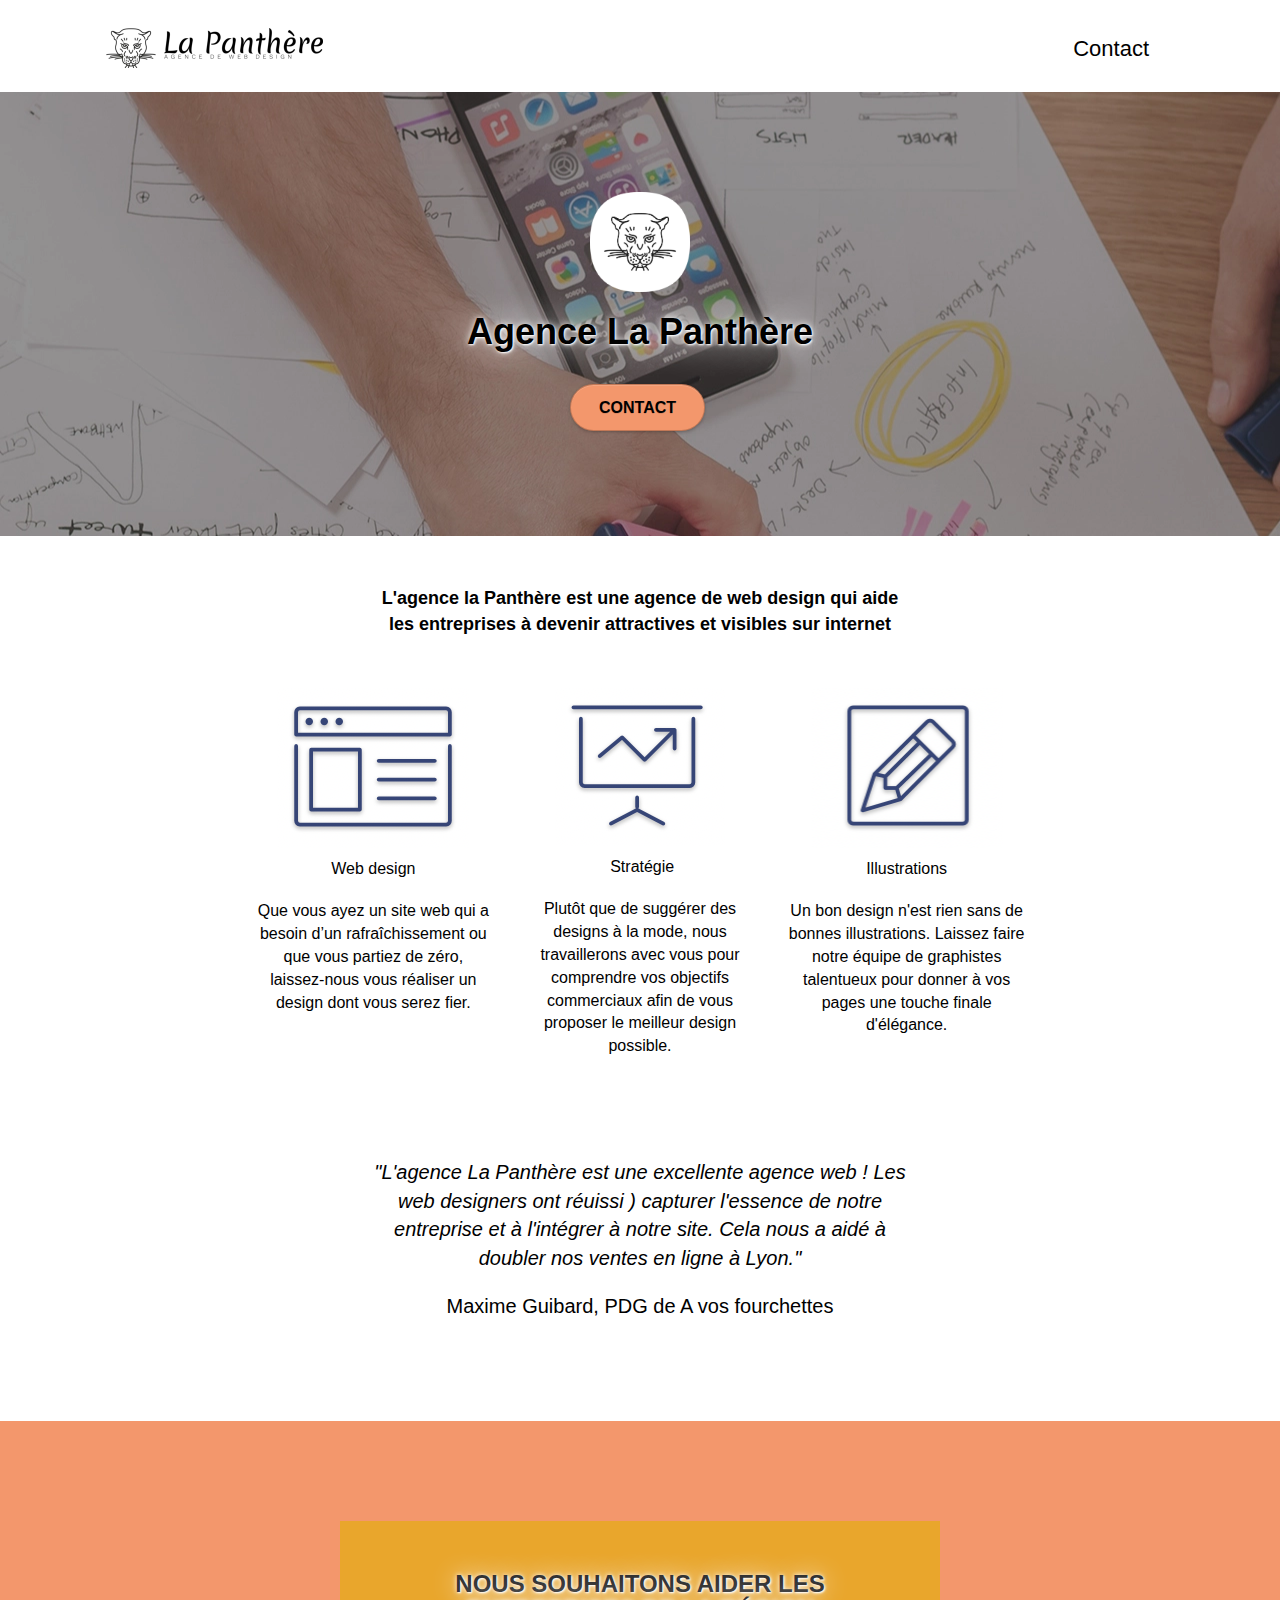
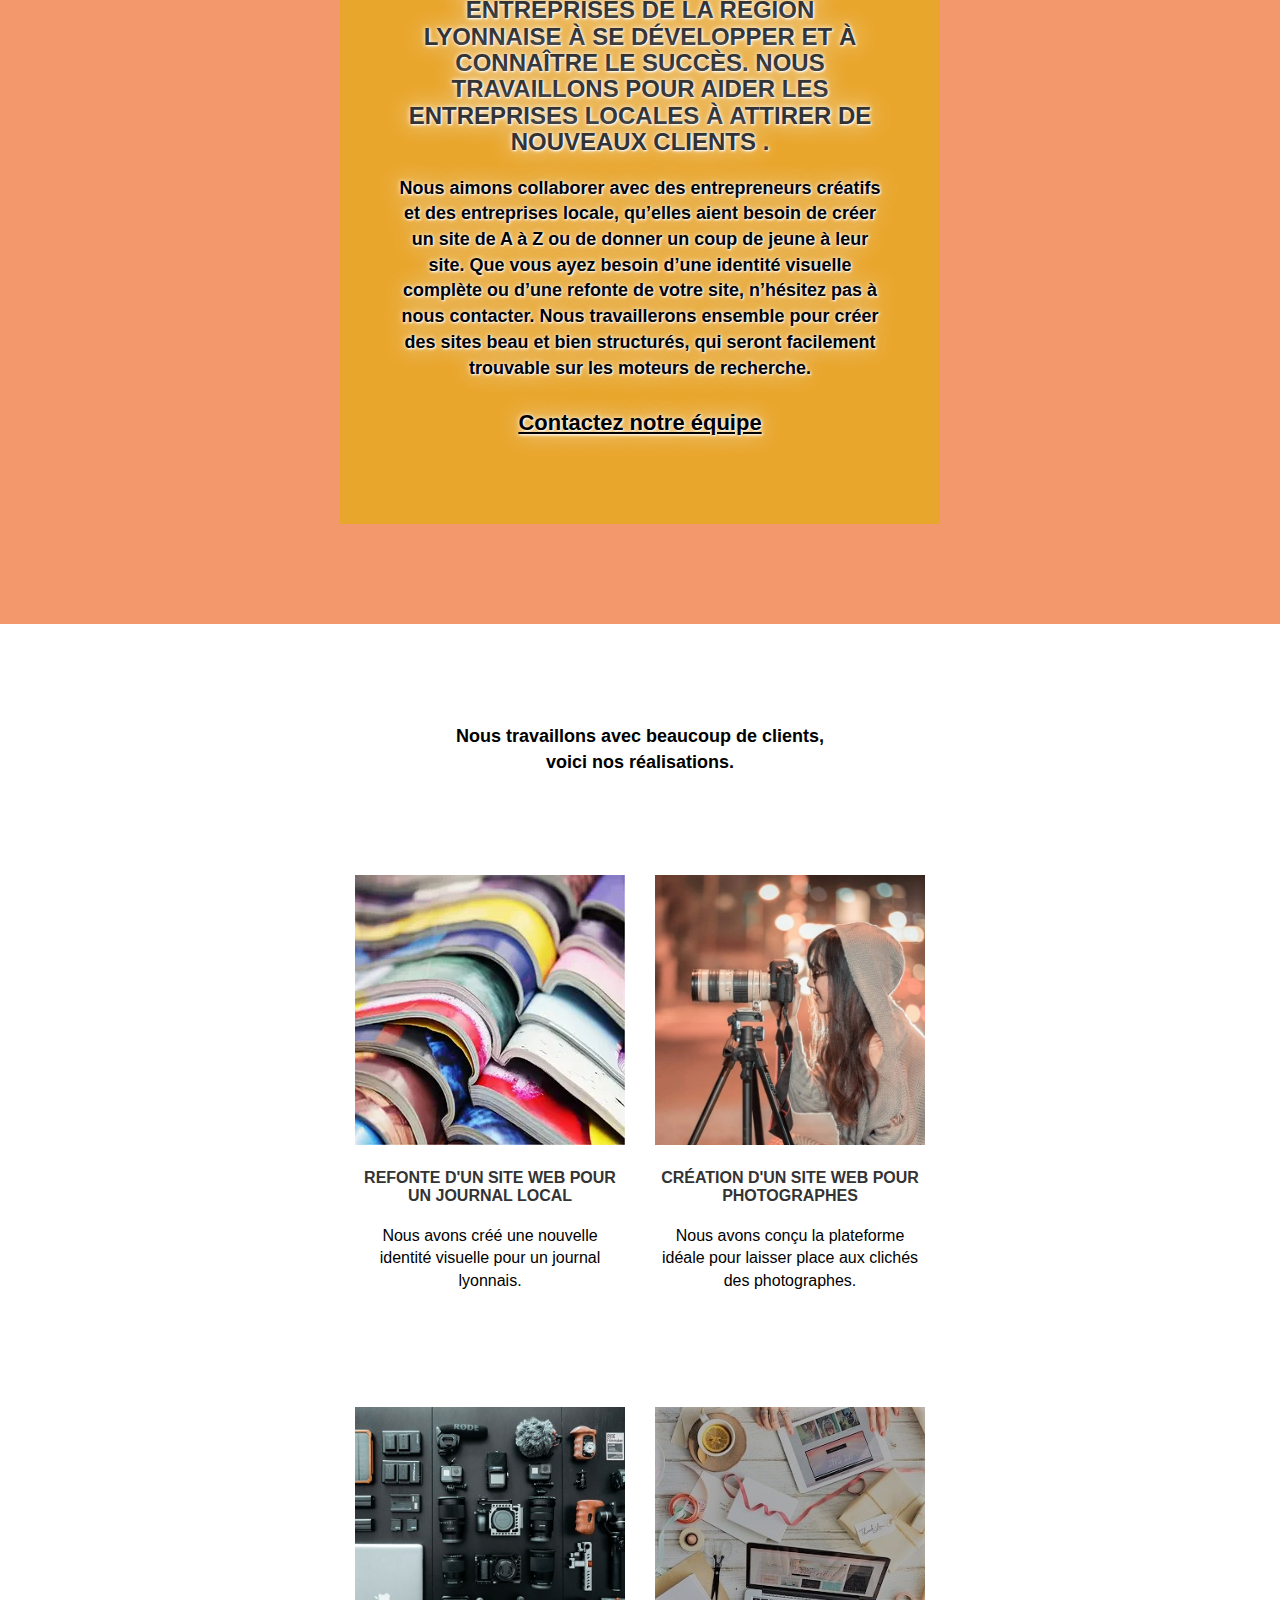
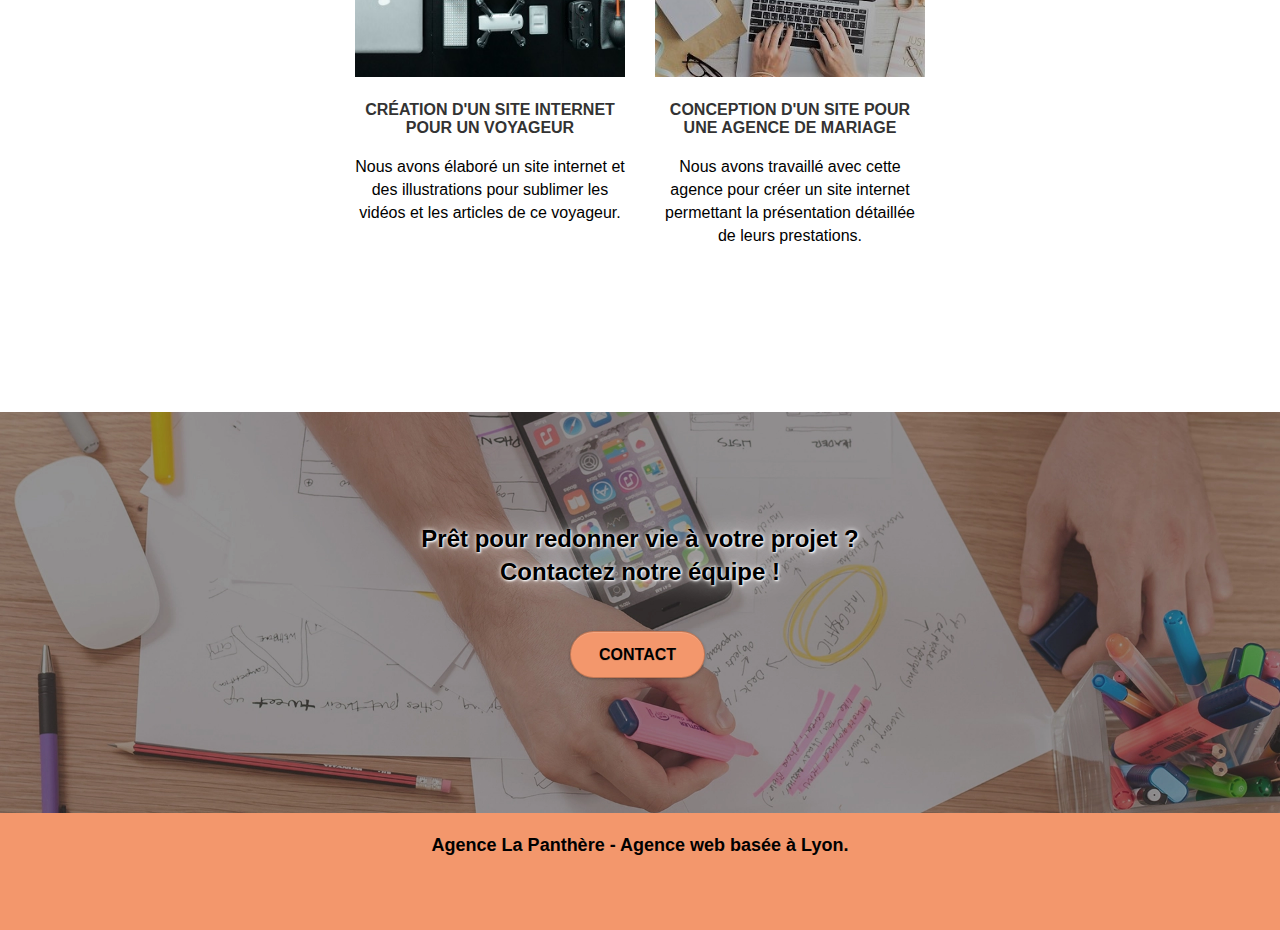
<file: index.html>
<!doctype html>
<html lang="fr">
<head>
    <meta charset="utf-8">
	<meta name="robots" content="index, follow">
	<meta name="description" content="Bienvenue sur la Panthère, une agence web basée sur Lyon, pour réaliser vos projets de webdesign">
    <meta name="viewport" content="width=device-width, initial-scale=1.0, viewport-fit=cover">
    <link rel="shortcut icon" type="image/png" href="favicon.jpg">
    
	<link rel="stylesheet" type="text/css" href="./css/bootstrap.css">
	<link rel="stylesheet" type="text/css" href="./css/et-line.css">
	<link rel="stylesheet" type="text/css" href="style.css">

	
    <!--
	<script defer src="./js/jquery-2.1.0.js"></script>
	<script defer src="./js/bootstrap.js"></script>
	-->
	
	<script defer src="./js/blocs.js"></script>
	<script src="./js/jquery.touchSwipe.js" defer></script>

    <title>Agence webdesign La Panthère Lyon</title>

    
<!-- Analytics -->
<!-- Google tag (gtag.js) -->
<!--<script async src="https://www.googletagmanager.com/gtag/js?id=G-XCWBS0M7JE" defer></script>-->
<script>
  window.dataLayer = window.dataLayer || [];
  function gtag(){dataLayer.push(arguments);}
  gtag('js', new Date());

  gtag('config', 'G-XCWBS0M7JE');
</script>
 
<!-- Analytics END -->
    
</head>
<body>
<!-- Principal conteneur -->
<div class="page-container">
    
<!-- bloc-0 -->
<div class="bloc bgc-white l-bloc " id="bloc-0">
	<div class="container bloc-sm">

		<nav class="navbar row">
			<div class="navbar-header">
				<a class="navbar-brand" href="index.html">
				<img src="img/agence-la-panthere-monochrome-mobile.webp" loading="lazy" alt="paris web design logo agence web meilleure agence" width="217" height="40" /></a>
			</div>
			<div class="collapse navbar-collapse navbar-1 special-dropdown-nav">
				<ul class="site-navigation nav navbar-nav">
					<li>
						<a href="contact.html">Contact</a>
					</li>
				</ul>
			</div>
		</nav>
	</div>
</div>
<!-- bloc-0 END -->

<!-- bloc-1-presentation -->
<div class="bloc bgc-dark-slate-blue bg-banniere d-bloc bg-t-edge bloc-bg-texture texture-paper b-parallax" id="bloc-1-hero">
	<div class="container bloc-lg">
		<div class="row tight-width-whitespace">
			<div class="col-sm-12">
				<img src="img/logo.webp" loading="lazy" class="center-block image-resize-mode" width="100" height="100" alt="Agence La Panthère, agence web paris, création logo paris" />
				<h1 class="text-center hero-bloc-text tc-white ">
					Agence La Panthère
				</h1>
				<div class="text-center">
					<a href="contact.html" class="btn btn-lg btn-clean btn-rd cta-hero btn-atomic-tangerine" id="cta-hero">Contact</a>
				</div>
			</div>
		</div>
	</div>
</div>
<!-- bloc-1-presentation END -->

<!-- bloc-2-services -->
<div class="bloc bgc-white l-bloc" id="bloc-2-services">
	<div class="container bloc-md">
		<div class="row">
			<div class="col-sm-12 text-center">
				<p>L'agence la Panthère est une agence de web design qui aide<br> les entreprises à devenir attractives et visibles sur internet</p>
			</div>
		</div>
		<div class="row voffset-lg med-width-whitespace">
			<div class="col-sm-4">
				<div class="text-center">
					<img src="img/webdesign.webp" loading="lazy" width="192" height="160" alt="logo chapitre webdesign">
				</div>
				<h2 class="mg-md text-center">
					Web design
				</h2>
				<p class="text-center ">
					Que vous ayez un site web qui a besoin d&rsquo;un rafraîchissement ou que vous partiez de zéro, laissez-nous vous réaliser un design dont vous serez fier.
				</p>
			</div>
			<div class="col-sm-4">
				<div class="text-center">
					<img src="img/strategie.webp" loading="lazy" width="170" height="158" alt="logo chapitre strategie">
				</div>
				<h2 class="mg-md text-center">
					&nbsp;Stratégie
				</h2>
				<p class="text-center ">
					Plutôt que de suggérer des designs à la mode, nous travaillerons avec vous pour comprendre vos objectifs commerciaux afin de vous proposer le meilleur design possible.<br>
				</p>
			</div>
			<div class="col-sm-4">
				<div class="text-center">
					<img src="img/illustrations.webp" loading="lazy" width="192" height="160" alt="logo chapitre illustrations">
				</div>
				<h2 class="mg-md text-center">
					Illustrations
				</h2>
				<p class="text-center ">
					Un bon design n'est rien sans de bonnes illustrations. Laissez faire notre équipe de graphistes talentueux pour donner à vos pages une touche finale d'élégance.
				</p>
			</div>
		</div>
		<div class="row voffset-lg voffset">
			<div class="col-xs-12 col-md-8 col-md-offset-2 text-center">
				<p class="com">"L'agence La Panthère est une excellente agence web ! Les<br>
				web designers ont réuissi ) capturer l'essence de notre<br> entreprise 
				et à l'intégrer à notre site. Cela nous a aidé à<br> doubler nos ventes en 
				ligne à Lyon."</p>
				<p class="nom-com">
					Maxime Guibard, PDG de A vos fourchettes
				</p>
			</div>
		</div>
	</div>
</div>
<!-- bloc-2-services END -->

<!-- bloc-3-what-i-do -->
<div class="bloc tc-white bgc-atomic-tangerine bg-presentation d-bloc bloc-bg-texture texture-paper b-parallax" id="bloc-3-what-i-do">
	<div class="container bloc-lg">
		<div class="row tight-width-whitespace black-background">
			<div class="col-sm-12">
				<h3 class="mg-md text-center tc-white">
					Nous souhaitons aider les entreprises de la région Lyonnaise à se développer et à connaître le succès. Nous travaillons pour aider les entreprises locales à attirer de nouveaux clients .<br>
				</h3>
				<p class="text-center white">
					Nous aimons collaborer avec des entrepreneurs créatifs et des entreprises locale, qu’elles aient besoin de créer un site de A à Z ou de donner un coup de jeune à leur site. Que vous ayez besoin d’une identité visuelle complète ou d’une refonte de votre site, n’hésitez pas à nous contacter. Nous travaillerons ensemble pour créer des sites beau et bien structurés, qui seront facilement trouvable sur les moteurs de recherche. <br><br><a class="ltc-white bold-link" href="contact.html">Contactez notre équipe</a><br>
				</p>
			</div>
		</div>
	</div>
</div>
<!-- bloc-3-what-i-do END -->

<!-- bloc-4-portfolio -->
<div class="bloc bgc-white bg-lines-h2-bg bg-repeat l-bloc" id="bloc-4-portfolio">
	<div class="container bloc-lg">
		<div class="row">
			<div class="col-sm-12 text-center">
				<p class="com">Nous travaillons avec beaucoup de clients,<br>
					voici nos réalisations.</p>
			</div>
		</div>
		<div class="row tight-width-whitespace portfolio-row">
			<div class="col-sm-6">
				<a href="#" data-lightbox="img/1.webp" data-gallery-id="gallery-1" data-caption="Refonte d'un site web pour un journal local" data-frame="snapshot-lb">
				<img src="img/1-mobile.webp" loading="lazy" alt="Image représentant la refonte du site web d'un journal à Lyon" width="345" height="345" class="img-responsive portfolio-thumb" /></a>
				<h3 class="mg-md text-center">
					Refonte d'un site web pour un journal local
				</h3>
				<p class="text-center">
					Nous avons créé une nouvelle identité visuelle pour un journal lyonnais.
				</p>
			</div>
			<div class="col-sm-6">
				<a href="#" data-lightbox="img/2.webp" data-gallery-id="gallery-1" data-caption="Création d'un site web pour photographes" data-frame="snapshot-lb">
				<img src="img/2.webp" loading="lazy" alt="Image représentant la création d'un site web pour photographes" width="270" height="270" class="img-responsive portfolio-thumb" /></a>
				<h3 class="mg-md text-center">
					Création d'un site web pour photographes
				</h3>
				<p class="text-center">
					Nous avons conçu la plateforme idéale pour laisser place aux clichés des photographes.
				</p>
			</div>
		</div>
		<div class="row tight-width-whitespace portfolio-row">
			<div class="col-sm-6">
				<a href="#" data-lightbox="img/3.bmp" data-gallery-id="gallery-1" data-caption="Création d'un site internet pour un voyageur" data-frame="snapshot-lb">
				<img src="img/3.webp" loading="lazy"loading lazy alt="Image représentant la création d'un site web et d'illustrations pour un voyageur" width="270" height="270" class="img-responsive portfolio-thumb" /></a>
				<h3 class="mg-md text-center">
					Création d'un site internet pour un voyageur
				</h3>
				<p class="text-center">
					Nous avons élaboré un site internet et des illustrations pour sublimer les vidéos et les articles de ce voyageur.
				</p>
			</div>
			<div class="col-sm-6">
				<a href="#" data-lightbox="img/4.bmp" data-gallery-id="gallery-1" data-caption="Conception d'un site pour une agence de mariage" data-frame="snapshot-lb">
				<img src="img/4.webp" alt="Image représentant la création d'un site internet pour une agence de mariage" width="270" height="270" class="img-responsive portfolio-thumb" /></a>
				<h3 class="mg-md text-center">
					Conception d'un site pour une agence de mariage
				</h3>
				<p class="text-center">
					Nous avons travaillé avec cette agence pour créer un site internet permettant la présentation détaillée de leurs prestations.
				</p>
			</div>
		</div>
	</div>
</div>
<!-- bloc-4-portfolio END -->

<!-- bloc-5-cta -->
<div class="bloc bgc-dark-slate-blue bg-banniere d-bloc bloc-bg-texture texture-paper" id="bloc-5-cta">
	<div class="container bloc-lg">
		<div class="row">
			<h2 class="mg-md text-center tc-white">
				Prêt pour redonner vie à votre projet ?<br>Contactez notre équipe !
			</h2>
			<div class="col-sm-12 text-center">
				<a href="contact.html" class="btn btn-atomic-tangerine btn-clean btn-rd btn-lg cta-hero">Contact</a>
			</div>
		</div>
	</div>
</div>
<!-- bloc-5-cta END -->

<!-- Footer - bloc-8 -->
<div class="bloc bgc-atomic-tangerine d-bloc" id="bloc-8">
	<div class="container bloc-sm">
		<div class="row">
			<div class="col-sm-12">
				<p class="text-center white">
					Agence La Panthère - Agence web basée à Lyon.<br>
				</p>
				<div class="row row-no-gutters social">
					<div class="col-sm-3">
						<div class="text-center">
							<a class="social" href="https://twitter.com/"><span class="fa fa-twitter icon-md"></span></a>
						</div>
					</div>
					<div class="col-sm-3">
						<div class="text-center">
							<a class="social" href="https://facebook.com"><span class="fa fa-facebook icon-md"></span></a>
						</div>
					</div>
					<div class="col-sm-3">
						<div class="text-center">
							<a class="social" href="https://dribbble.com/"><span class="fa fa-dribbble icon-md"></span></a>
						</div>
					</div>
					<div class="col-sm-3">
						<div class="text-center">
							<a class="social" href="https://www.instagram.com/?hl=fr"><span class="fa fa-instagram icon-md"></span></a>
						</div>
					</div>
				</div>
			</div>
		</div>
	</div>
</div>
<!-- Footer - bloc-8 END -->

</div>
<!-- Principal conteneur END -->
    

</body>
</html>
</file>
<file: css/et-line.css>
@font-face {
    font-family: et-line;
    src: url(../fonts/et-line.eot);
    src: url(../fonts/et-line.eot?#iefix) format('embedded-opentype'), url(../fonts/et-line.woff) format('woff'), url(../fonts/et-line.ttf) format('truetype'), url(../fonts/et-line.svg#et-line) format('svg');
    font-weight: 400;
    font-style: normal
}

.et-icon-adjustments,
.et-icon-alarmclock,
.et-icon-anchor,
.et-icon-aperture,
.et-icon-attachment,
.et-icon-bargraph,
.et-icon-basket,
.et-icon-beaker,
.et-icon-bike,
.et-icon-book-open,
.et-icon-briefcase,
.et-icon-browser,
.et-icon-calendar,
.et-icon-camera,
.et-icon-caution,
.et-icon-chat,
.et-icon-circle-compass,
.et-icon-clipboard,
.et-icon-clock,
.et-icon-cloud,
.et-icon-compass,
.et-icon-desktop,
.et-icon-dial,
.et-icon-document,
.et-icon-documents,
.et-icon-download,
.et-icon-dribbble,
.et-icon-edit,
.et-icon-envelope,
.et-icon-expand,
.et-icon-facebook,
.et-icon-flag,
.et-icon-focus,
.et-icon-gears,
.et-icon-genius,
.et-icon-gift,
.et-icon-global,
.et-icon-globe,
.et-icon-googleplus,
.et-icon-grid,
.et-icon-happy,
.et-icon-hazardous,
.et-icon-heart,
.et-icon-hotairballoon,
.et-icon-hourglass,
.et-icon-key,
.et-icon-laptop,
.et-icon-layers,
.et-icon-lifesaver,
.et-icon-lightbulb,
.et-icon-linegraph,
.et-icon-linkedin,
.et-icon-lock,
.et-icon-magnifying-glass,
.et-icon-map,
.et-icon-map-pin,
.et-icon-megaphone,
.et-icon-mic,
.et-icon-mobile,
.et-icon-newspaper,
.et-icon-notebook,
.et-icon-paintbrush,
.et-icon-paperclip,
.et-icon-pencil,
.et-icon-phone,
.et-icon-picture,
.et-icon-pictures,
.et-icon-piechart,
.et-icon-presentation,
.et-icon-pricetags,
.et-icon-printer,
.et-icon-profile-female,
.et-icon-profile-male,
.et-icon-puzzle,
.et-icon-quote,
.et-icon-recycle,
.et-icon-refresh,
.et-icon-ribbon,
.et-icon-rss,
.et-icon-sad,
.et-icon-scissors,
.et-icon-scope,
.et-icon-search,
.et-icon-shield,
.et-icon-speedometer,
.et-icon-strategy,
.et-icon-streetsign,
.et-icon-tablet,
.et-icon-target,
.et-icon-telescope,
.et-icon-toolbox,
.et-icon-tools,
.et-icon-tools-2,
.et-icon-trophy,
.et-icon-tumblr,
.et-icon-twitter,
.et-icon-upload,
.et-icon-video,
.et-icon-wallet,
.et-icon-wine {
    font-family: et-line;
    speak: none;
    font-style: normal;
    font-weight: 400;
    font-variant: normal;
    text-transform: none;
    line-height: 1;
    -webkit-font-smoothing: antialiased;
    -moz-osx-font-smoothing: grayscale;
    display: inline-block
}

.et-icon-mobile:before {
    content: "\e000"
}

.et-icon-laptop:before {
    content: "\e001"
}

.et-icon-desktop:before {
    content: "\e002"
}

.et-icon-tablet:before {
    content: "\e003"
}

.et-icon-phone:before {
    content: "\e004"
}

.et-icon-document:before {
    content: "\e005"
}

.et-icon-documents:before {
    content: "\e006"
}

.et-icon-search:before {
    content: "\e007"
}

.et-icon-clipboard:before {
    content: "\e008"
}

.et-icon-newspaper:before {
    content: "\e009"
}

.et-icon-notebook:before {
    content: "\e00a"
}

.et-icon-book-open:before {
    content: "\e00b"
}

.et-icon-browser:before {
    content: "\e00c"
}

.et-icon-calendar:before {
    content: "\e00d"
}

.et-icon-presentation:before {
    content: "\e00e"
}

.et-icon-picture:before {
    content: "\e00f"
}

.et-icon-pictures:before {
    content: "\e010"
}

.et-icon-video:before {
    content: "\e011"
}

.et-icon-camera:before {
    content: "\e012"
}

.et-icon-printer:before {
    content: "\e013"
}

.et-icon-toolbox:before {
    content: "\e014"
}

.et-icon-briefcase:before {
    content: "\e015"
}

.et-icon-wallet:before {
    content: "\e016"
}

.et-icon-gift:before {
    content: "\e017"
}

.et-icon-bargraph:before {
    content: "\e018"
}

.et-icon-grid:before {
    content: "\e019"
}

.et-icon-expand:before {
    content: "\e01a"
}

.et-icon-focus:before {
    content: "\e01b"
}

.et-icon-edit:before {
    content: "\e01c"
}

.et-icon-adjustments:before {
    content: "\e01d"
}

.et-icon-ribbon:before {
    content: "\e01e"
}

.et-icon-hourglass:before {
    content: "\e01f"
}

.et-icon-lock:before {
    content: "\e020"
}

.et-icon-megaphone:before {
    content: "\e021"
}

.et-icon-shield:before {
    content: "\e022"
}

.et-icon-trophy:before {
    content: "\e023"
}

.et-icon-flag:before {
    content: "\e024"
}

.et-icon-map:before {
    content: "\e025"
}

.et-icon-puzzle:before {
    content: "\e026"
}

.et-icon-basket:before {
    content: "\e027"
}

.et-icon-envelope:before {
    content: "\e028"
}

.et-icon-streetsign:before {
    content: "\e029"
}

.et-icon-telescope:before {
    content: "\e02a"
}

.et-icon-gears:before {
    content: "\e02b"
}

.et-icon-key:before {
    content: "\e02c"
}

.et-icon-paperclip:before {
    content: "\e02d"
}

.et-icon-attachment:before {
    content: "\e02e"
}

.et-icon-pricetags:before {
    content: "\e02f"
}

.et-icon-lightbulb:before {
    content: "\e030"
}

.et-icon-layers:before {
    content: "\e031"
}

.et-icon-pencil:before {
    content: "\e032"
}

.et-icon-tools:before {
    content: "\e033"
}

.et-icon-tools-2:before {
    content: "\e034"
}

.et-icon-scissors:before {
    content: "\e035"
}

.et-icon-paintbrush:before {
    content: "\e036"
}

.et-icon-magnifying-glass:before {
    content: "\e037"
}

.et-icon-circle-compass:before {
    content: "\e038"
}

.et-icon-linegraph:before {
    content: "\e039"
}

.et-icon-mic:before {
    content: "\e03a"
}

.et-icon-strategy:before {
    content: "\e03b"
}

.et-icon-beaker:before {
    content: "\e03c"
}

.et-icon-caution:before {
    content: "\e03d"
}

.et-icon-recycle:before {
    content: "\e03e"
}

.et-icon-anchor:before {
    content: "\e03f"
}

.et-icon-profile-male:before {
    content: "\e040"
}

.et-icon-profile-female:before {
    content: "\e041"
}

.et-icon-bike:before {
    content: "\e042"
}

.et-icon-wine:before {
    content: "\e043"
}

.et-icon-hotairballoon:before {
    content: "\e044"
}

.et-icon-globe:before {
    content: "\e045"
}

.et-icon-genius:before {
    content: "\e046"
}

.et-icon-map-pin:before {
    content: "\e047"
}

.et-icon-dial:before {
    content: "\e048"
}

.et-icon-chat:before {
    content: "\e049"
}

.et-icon-heart:before {
    content: "\e04a"
}

.et-icon-cloud:before {
    content: "\e04b"
}

.et-icon-upload:before {
    content: "\e04c"
}

.et-icon-download:before {
    content: "\e04d"
}

.et-icon-target:before {
    content: "\e04e"
}

.et-icon-hazardous:before {
    content: "\e04f"
}

.et-icon-piechart:before {
    content: "\e050"
}

.et-icon-speedometer:before {
    content: "\e051"
}

.et-icon-global:before {
    content: "\e052"
}

.et-icon-compass:before {
    content: "\e053"
}

.et-icon-lifesaver:before {
    content: "\e054"
}

.et-icon-clock:before {
    content: "\e055"
}

.et-icon-aperture:before {
    content: "\e056"
}

.et-icon-quote:before {
    content: "\e057"
}

.et-icon-scope:before {
    content: "\e058"
}

.et-icon-alarmclock:before {
    content: "\e059"
}

.et-icon-refresh:before {
    content: "\e05a"
}

.et-icon-happy:before {
    content: "\e05b"
}

.et-icon-sad:before {
    content: "\e05c"
}

.et-icon-facebook:before {
    content: "\e05d"
}

.et-icon-twitter:before {
    content: "\e05e"
}

.et-icon-googleplus:before {
    content: "\e05f"
}

.et-icon-rss:before {
    content: "\e060"
}

.et-icon-tumblr:before {
    content: "\e061"
}

.et-icon-linkedin:before {
    content: "\e062"
}

.et-icon-dribbble:before {
    content: "\e063"
}
</file>
<file: style.css>
body {
    margin: 0;
    padding: 0;
    background: #FFF;
    overflow-x: hidden;
    -webkit-font-smoothing: antialiased;
    -moz-osx-font-smoothing: grayscale;
}

a,
button {
    transition: all .3s ease-in-out;
    outline: none!important;
    text-decoration: none;
}

a:hover {
    text-decoration: none;
    cursor: pointer;
}

#page-loading-blocs-notifaction {
    position: fixed;
    top: 0;
    bottom: 0;
    width: 100%;
    z-index: 100000;
    background: #FFFFFF url("img/pageload-spinner.gif") no-repeat center center;
}

li a {
    color: #000000;
}

.bloc {
    width: 100%;
    clear: both;
    background: 50% 50% no-repeat;
    -webkit-background-size: cover;
    -moz-background-size: cover;
    -o-background-size: cover;
    background-size: cover;
    position: relative;
}


.form-group{
    text-align: center;
}

.bloc-button{
    display: flex;
}

.bloc-lg {
    display: flex;
    flex-direction: column;
    align-items: center;
    padding: 100px 50px;
}

.bloc-md {
    padding: 50px;
}

.col-sm-12 p{
    font-size: 18px;
    font-weight: bolder;
    color: black;
    display: flex;
    flex-direction: column;
    align-items: center;
}


.bg-dots-bg {
    background-image: url(img/dots-bg.webp);
}

.col-xs-12 .com{
    font-size: 20px;
    font-style: oblique;
}

.col-xs-12 .nom-com{
    font-size: 20px;
    font-style: normal;
}


.bloc-sm {
    padding: 20px 50px;
}

.bg-center,
.bg-l-edge,
.bg-r-edge,
.bg-t-edge,
.bg-b-edge,
.bg-tl-edge,
.bg-bl-edge,
.bg-tr-edge,
.bg-br-edge,
.bg-repeat {
    -webkit-background-size: auto!important;
    -moz-background-size: auto!important;
    -o-background-size: auto!important;
    background-size: auto!important;
}

.bg-repeat {
    background: repeat;
}

.bg-t-edge {
    background: top no-repeat;
}

.bloc-bg-texture::before {
    content: "";
    background-size: 2px 2px;
    position: absolute;
    top: 0;
    bottom: 0;
    left: 0;
    right: 0;
}


.b-parallax {
    background-attachment: fixed;
}

.d-bloc {
    color: rgba(255, 255, 255, .7);
}

.d-bloc button:hover {
    color: rgba(255, 255, 255, .9);
}

.d-bloc .icon-round,
.d-bloc .icon-square,
.d-bloc .icon-rounded,
.d-bloc .icon-semi-rounded-a,
.d-bloc .icon-semi-rounded-b {
    border-color: rgba(255, 255, 255, .9);
}

.d-bloc .divider-h span {
    border-color: rgba(255, 255, 255, .2);
}

.d-bloc .a-btn,
.d-bloc .navbar a,
.d-bloc .navbar-brand,
.d-bloc a .icon-sm,
.d-bloc a .icon-md,
.d-bloc a .icon-lg,
.d-bloc a .icon-xl,
.d-bloc h1 a,
.d-bloc h2 a,
.d-bloc h3 a,
.d-bloc h4 a,
.d-bloc h5 a,
.d-bloc h6 a,
.d-bloc p a {
    color: black;
}

.d-bloc .a-btn:hover,
.d-bloc .navbar a:hover,
.d-bloc .navbar-brand:hover,
.d-bloc a:hover .icon-sm,
.d-bloc a:hover .icon-md,
.d-bloc a:hover .icon-lg,
.d-bloc a:hover .icon-xl,
.d-bloc h1 a:hover,
.d-bloc h2 a:hover,
.d-bloc h3 a:hover,
.d-bloc h4 a:hover,
.d-bloc h5 a:hover,
.d-bloc h6 a:hover,
.d-bloc p a:hover {
    color: rgba(255, 255, 255, 1);
}

.d-bloc .navbar-toggle .icon-bar {
    background: rgba(255, 255, 255, 1);
}

.d-bloc .btn-wire,
.d-bloc .btn-wire:hover {
    color: rgba(255, 255, 255, 1);
    border-color: rgba(255, 255, 255, 1);
}

.d-bloc .panel {
    color: rgba(0, 0, 0, .5);
}

.d-bloc .panel button:hover {
    color: rgba(0, 0, 0, .7);
}

.d-bloc .panel icon {
    border-color: rgba(0, 0, 0, .7);
}

.d-bloc .panel .divider-h span {
    border-color: rgba(0, 0, 0, .1);
}

.d-bloc .panel .a-btn {
    color: rgba(0, 0, 0, .6);
}

.d-bloc .panel .a-btn:hover {
    color: rgba(0, 0, 0, 1);
}

.d-bloc .panel .btn-wire,
.d-bloc .panel .btn-wire:hover {
    color: rgba(0, 0, 0, .7);
    border-color: rgba(0, 0, 0, .3);
}

.d-bloc .panel,
.l-bloc {
    color: rgba(0, 0, 0, .5);
}

.d-bloc .panel button:hover,
.l-bloc button:hover {
    color: rgba(0, 0, 0, .7);
}

.l-bloc .icon-round,
.l-bloc .icon-square,
.l-bloc .icon-rounded,
.l-bloc .icon-semi-rounded-a,
.l-bloc .icon-semi-rounded-b {
    border-color: rgba(0, 0, 0, .7);
}

.d-bloc .panel .divider-h span,
.l-bloc .divider-h span {
    border-color: rgba(0, 0, 0, .1);
}

.d-bloc .panel .a-btn,
.l-bloc .a-btn,
.l-bloc .navbar a,
.l-bloc .navbar-brand,
.l-bloc a .icon-sm,
.l-bloc a .icon-md,
.l-bloc a .icon-lg,
.l-bloc a .icon-xl,
.l-bloc h1 a,
.l-bloc h2 a,
.l-bloc h3 a,
.l-bloc h4 a,
.l-bloc h5 a,
.l-bloc h6 a,
.l-bloc p a {
    color: rgb(0, 0, 0,);
}

.d-bloc .panel .a-btn:hover,
.l-bloc .a-btn:hover,
.l-bloc .navbar a:hover,
.l-bloc .navbar-brand:hover,
.l-bloc a:hover .icon-sm,
.l-bloc a:hover .icon-md,
.l-bloc a:hover .icon-lg,
.l-bloc a:hover .icon-xl,
.l-bloc h1 a:hover,
.l-bloc h2 a:hover,
.l-bloc h3 a:hover,
.l-bloc h4 a:hover,
.l-bloc h5 a:hover,
.l-bloc h6 a:hover,
.l-bloc p a:hover {
    color: rgba(0, 0, 0, 1);
}

.l-bloc .navbar-toggle .icon-bar {
    color: rgba(0, 0, 0, .6);
}

.d-bloc .panel .btn-wire,
.d-bloc .panel .btn-wire:hover,
.l-bloc .btn-wire,
.l-bloc .btn-wire:hover {
    color: rgba(0, 0, 0, .7);
    border-color: rgba(0, 0, 0, .3);
}

.voffset {
    margin-top: 30px;
}

.voffset-lg {
    margin-top: 80px;
}

.row-no-gutters {
    margin-right: 0;
    margin-left: 0;
}

.row.row-no-gutters > [class^="col-"],
.row.row-no-gutters > [class*=" col-"] {
    padding-right: 0;
    padding-left: 0;
}

#bloc-1-hero h1 {
    font-size: 36px;
}

.navbar {
    margin-bottom: 0;
    z-index: 1;
}

.navbar-brand {
    height: auto;
    padding: 3px 15px;
    font-size: 25px;
    font-weight: normal;
    font-weight: 600;
    line-height: 44px;
}

.navbar-brand img {
    max-height: 200px;
    margin: 0 5px 0 0;
    display: inline;
}

.navbar-brand img[src$=svg] {
    min-width: 100px;
}

.nav-center .navbar-brand img {
    margin: 0;
}


.navbar .nav {
    padding-top: 2px;
    margin-right: 5px;
    float: right;
    z-index: 1;
}

.nav > li {
    float: left;
    margin-top: 4px;
    font-size: 16px;
}

.navbar-nav .open .dropdown-menu > li > a {
    text-align: inherit;
}

.nav > li a:hover,
.nav > li a:focus {
    background: transparent;
}

.navbar-toggle {
    margin: 10px 10px 0 0;
    border: 0px;
}

.navbar-toggle:hover {
    background: transparent!important;
}

.navbar-toggle .icon-bar {
    background-color: rgba(0, 0, 0, .5);
    width: 26px;
}

.nav-invert .navbar .nav {
    float: left;
}

.navbar-header{
    display: flex;
    justify-content: space-between;
    align-items: baseline;
}

.nav-invert .navbar-header,
.nav-invert .navbar-brand {
    float: right;
    position: relative;
    z-index: 2;
}

@media (min-width: 768px) {

    .site-navigation {
        position: absolute;
        top: 50%;
        right: 20px;
        transform: translate(0, -50%);
        -webkit-transform: translateY(-50%);
    }
    .nav > li .dropdown-menu a,
    .nav > li .dropdown-menu a:hover {
        color: #484848;
    }
    .nav-invert .site-navigation {
        left: 0;
        right: 0;
    }
    .nav-center {
        text-align: center;
    }
    .nav-center .navbar-header {
        width: 100%;
    }
    .nav-center .navbar-header,
    .nav-center .navbar-brand,
    .nav-center .nav > li {
        float: none;
        display: inline-block;
    }
    .nav-center .site-navigation {
        position: relative;
        width: 100%;
        right: 0;
        margin-right: 0px;
        margin-top: 20px;
    }
    .nav-center.mini-nav .navbar-toggle {
        float: none;
        margin: 10px auto 0;
    }
}

.nav > li > .dropdown a {
    background: none!important;
    display: block;
    padding: 14px 15px;
}

nav .caret {
    margin: 0 5px;
}

.dropdown-menu .dropdown-menu {
    top: -8px;
    left: 100%;
}

.dropdown-menu .dropmenu-flow-right {
    top: 100%;
    left: 0;
    margin-left: -1px;
    border-top-left-radius: 0;
    border-top-right-radius: 0;
}

.dropdown-menu .dropdown span {
    border: 4px solid black;
    border-top-color: transparent;
    border-right-color: transparent;
    border-bottom-color: transparent;
    margin: 6px -5px 0 0!important;
    float: right;
}

.mg-md {
    margin-top: 10px;
    margin-bottom: 20px;
}

.text-center{
    font-size: 16px;
}

.mg-lg {
    margin-top: 10px;
    margin-bottom: 40px;
}

.btn {
    margin: 0 5px 5px 0;
}

.btn.pull-right {
    margin: 0 0 5px 5px;
}

.btn-d,
.btn-d:hover,
.btn-d:focus {
    color: #FFF;
    background: rgba(0, 0, 0, .3);
}

button {
    outline: none!important;
}

.btn-rd {
    border-radius: 40px;
}

.btn-clean {
    border: 1px solid rgba(0, 0, 0, .08);
    border-bottom-color: rgba(0, 0, 0, .1);
    text-shadow: 0 1px 0 rgba(0, 0, 1, .1);
    box-shadow: 0 1px 3px rgba(0, 0, 1, .25), inset 0 1px 0 0 rgba(255, 255, 255, .15);
}

.icon-md {
    font-size: 30px!important;
}

.icon-lg {
    font-size: 60px!important;
}

.sm-shadow {
    text-shadow: 0 1px 2px rgba(0, 0, 0, .3);
}

.panel-sq,
.panel-sq .panel-heading,
.panel-sq .panel-footer {
    border-radius: 0;
}

.panel-rd {
    border-radius: 30px;
}

.panel-rd .panel-heading {
    border-radius: 29px 29px 0 0;
}

.panel-rd .panel-footer {
    border-radius: 0 0 29px 29px;
}

.form-control {
    border-color: rgba(0, 0, 0, 0.2);
    background-color: #fbe3d7;
    width: 100%;
}

#form_1{
    display: flex;
    flex-direction: column;
    align-items: center;
}

.scrollToTop {
    width: 40px;
    height: 40px;
    position: fixed;
    bottom: 20px;
    right: 20px;
    opacity: 0;
    z-index: 500;
    transition: all .3s ease-in-out;
}

.scrollToTop span {
    margin-top: 6px;
}

.showScrollTop {
    font-size: 14px;
    opacity: 1;
}

a[data-lightbox] {
    position: relative;
    display: block;
    text-align: center;
}

a[data-lightbox]:hover::before {
    content: "+";
    font-family: "HelveticaNeue-Light", "Helvetica Neue Light", "Helvetica Neue", Helvetica, Arial;
    font-size: 32px;
    width: 50px;
    height: 50px;
    margin-left: -25px;
    border-radius: 50%;
    background: rgba(0, 0, 0, .6);
    color: #FFF;
    font-weight: 100;
    z-index: 1;
    position: absolute;
    top: 50%;
    transform: translateY(-50%);
    -webkit-transform: translateY(-50%);
}

a[data-lightbox]:hover img {
    opacity: 0.6;
    -webkit-animation-fill-mode: none;
    animation-fill-mode: none;
}

#lightbox-modal {
    display: flex;
    align-items: center;
}

#lightbox-modal .modal-dialog {
    width: 90%;
    max-width: 900px;
    margin: 0 auto 0;
}

#lightbox-modal .modal-dialog img {
    max-height: 90vh;
    margin: 0 auto;
}

.lightbox-caption {
    padding: 20px;
    color: #FFF;
    background: rgba(0, 0, 0, .5);
    position: absolute;
    left: 15px;
    right: 15px;
    bottom: 5px;
}

.close-lightbox {
    color: #FFF;
    font-size: 30px;
    position: absolute;
    top: 20px;
    right: 20px;
    z-index: 20;
    background: rgba(0, 0, 0, .5);
    border: none;
    line-height: 30px;
    padding: 0 9px 5px;
    opacity: 0.3;
}

.close-lightbox:hover,
.next-lightbox:hover,
.prev-lightbox:hover {
    opacity: 1.0;
    color: #FFF;
}

.next-lightbox,
.prev-lightbox {
    font-size: 20px;
    color: rgba(255, 255, 255, .9);
    background: rgba(0, 0, 0, .5);
    transition: all .2s ease-in-out;
    position: absolute;
    top: 45%;
    z-index: 1;
    opacity: 0.4;
}

.next-lightbox {
    padding: 6px 8px 1px 13px;
    right: 25px;
}

.prev-lightbox {
    padding: 6px 13px 1px 10px;
    left: 25px;
}

.snapshot-lb .modal-body {
    padding-bottom: 45px;
}

.snapshot-lb .lightbox-caption {
    padding: 0;
    color: rgba(0, 0, 0, .5);
    background: none;
}

h1,
h2,
h3,
h4,
h5,
h6,
p,
label,
.btn,
a {
    font-family: "helvetica";
    font-weight: 400;
    color: black;
    outline: none;
    font-size: 22px;
}


.hero-bloc-text {
    font-size: 38px;
}

.hero-bloc-text-sub {
    font-size: 36px;
}

.statement-bloc-text {
    line-height: 26px;
    font-style: italic;
    font-size: 20px;
    text-align: center;
    font-weight: lighter;
    max-width: 520px;
    margin: auto auto auto auto;
}

p {
    font-size: 16px;
}

.tight-width-whitespace {
    max-width: 600px;
    margin: auto auto auto auto;
}

.h1 {
    font-size: 20px;
    font-family: "Open Sans";
}

.cta-hero {
    margin-top: 22px;
    color: black;
    text-transform: uppercase;
    padding: 12px 28px 12px 28px;
    font-size: 16px;
    font-weight: 700;
}

.social {
    max-width: 400px;
    margin: auto auto auto auto;
}

h2 {
    font-size: 22px;
    line-height: 1.4em;
}

h3 {
    font-size: 15px;
    text-transform: uppercase;
    font-weight: 700;
    color: #333333!important;
}

.med-width-whitespace {
    max-width: 800px;
    margin: auto auto auto auto;
    box-shadow: 0px 0px 0px #000000;
}

.fond{
    position: absolute;
    top: 0;
    left: 0;
    width: 100%;
    height: 100%;
}

.fond2{
    position: absolute;
    top: 0;
    left: 0;
    opacity: 0.8;
}

h1 {
    color: black;
}

h4 {
    color: #333333!important;
}

.icons {
    margin-bottom: 14px;
    margin-top: 24px;
}

.white {
    color: black;
}

.portfolio-thumb {
    margin-bottom: 24px;
}

.portfolio-row {
    margin-bottom: 44px;
    margin-top: 50px;
}

.avatar {
    box-shadow: 0px 4px 9px rgba(0, 0, 0, 0.3);
}

.black-background {
    background-color: #e9a62c;
    padding: 40px 40px 40px 40px;
}

.bold-link {
    font-weight: 900;
    text-decoration: underline!important;
}

.bgc-white {
    background-color: #FFFFFF;
}

.bgc-dark-slate-blue {
    background-color: #364577;
}

.bgc-atomic-tangerine {
    background-color: #F3976C;
}

.tc-white {
    color: black;
    font-weight: bold;
    text-shadow: 1px 1px 2px white, 0 0 1em white, 0 0 0.2em white;
    font-size: 24px;
}

.btn-atomic-tangerine {
    justify-content: center;
    background: #F3976C;
    color: black;
    border-color: rgba(0,0,0, 0.2);
}

.btn-atomic-tangerine:hover {
    border: 1px solid white;
    text-shadow: 1px 1px 2px white, 0 0 1em white, 0 0 0.2em white;
}

.ltc-white {
    color:black;
}

.ltc-white:hover {
    color: #cccccc!important;
}

.ltc-atomic-tangerine {
    color: #F3976C!important;
}

.ltc-atomic-tangerine:hover {
    color: #c27956!important;
}

.icon-dark-slate-blue {
    color: #364577!important;
    border-color: #364577!important;
}

.bg-dots-bg {
    background-image: url("img/dots-bg.webp");
}

.bg-banniere {
    background-image: url("img/agence-la-panthere.webp");
}

.bg-presentation {
    background-image: url("img/image-de-presentation-mobile.webp");
}




@media (max-width: 1024px) {
    .bloc.full-width-bloc,
    .bloc-tile-2.full-width-bloc .container,
    .bloc-tile-3.full-width-bloc .container,
    .bloc-tile-4.full-width-bloc .container {
        padding-left: 0;
        padding-right: 0;
    }
}

@media (max-width: 992px) and (min-width: 768px) {
    
    .navbar .nav {
        max-width: 80%
    }
    .nav-center.navbar .nav {
        max-width: 100%
    }
}

@media only screen and (min-device-width: 768px) and (max-device-width: 1024px) and (orientation: landscape) {
    .b-parallax {
        background-attachment: scroll;
    }
}

@media only screen and (min-device-width: 1024px) and (max-device-width: 1366px) and (-webkit-min-device-pixel-ratio: 1.5) {
    .b-parallax {
        background-attachment: scroll;
    }
}

@media (max-width: 991px) {

    .container {
        width: 100%;
    }
    .b-parallax {
        background-attachment: scroll;
    }
    .page-container,
    #hero-bloc {
        overflow-x: hidden;
        position: relative;
    }
    .bloc {
        padding-left: constant(safe-area-inset-left);
        padding-right: constant(safe-area-inset-right);
    }
    .bloc-group,
    .bloc-group .bloc {
        display: block;
        width: 100%;
    }
    .bloc-fill-screen .fill-bloc-top-edge,
    .bloc-fill-screen .fill-bloc-bottom-edge {
        padding: 0 20px;
        padding-left: constant(safe-area-inset-left);
        padding-right: constant(safe-area-inset-right);
    }
}

@media (max-width: 767px) {

    .page-container {
        overflow-x: hidden;
        position: relative;
    }
    h1,
    h2,
    h3,
    h4,
    h5,
    h6,
    p,
    #disqus_thread {
        padding-left: 10px!important;
        padding-right: 10px!important;
    }
    .b-parallax {
        background-attachment: scroll;
    }
    .navbar .nav {
        padding-top: 0;
        border-top: 1px solid rgba(0, 0, 0, .2);
        float: none!important;
    }
    .navbar.row {
        margin-left: 0;
        margin-right: 0;
    }
    .site-navigation {
        position: inherit;
        transform: none;
        -webkit-transform: none;
        -ms-transform: none;
    }
    .nav > li {
        margin-top: 0;
        border-bottom: 1px solid rgba(0, 0, 0, .1);
        background: rgba(0, 0, 0, .05);
        text-align: left;
        padding-left: 15px;
        width: 100%;
    }
    .nav > li:hover {
        background: rgba(0, 0, 0, .08);
    }
    .dropdown .dropdown a .caret {
        float: none;
        margin: 5px 0 0 10px!important;
        border: 4px solid black;
        border-bottom-color: transparent;
        border-right-color: transparent;
        border-left-color: transparent;
    }
    #hero-bloc .navbar .nav {
        background: rgba(0, 0, 0, .8);
    }
    #hero-bloc .navbar .nav a {
        color: rgba(255, 255, 255, .6);
    }
    .hero {
        padding: 50px 0;
    }
    .hero-nav {
        left: -1px;
        right: -1px;
    }
    .navbar-collapse {
        padding: 0;
        overflow-x: hidden;
        -webkit-box-shadow: none;
        box-shadow: none;
    }
    .navbar-brand img {
        max-height: 40px;
        width: auto;
    }
    .nav-invert .navbar-header {
        float: none;
        width: 100%;
    }
    .nav-invert .navbar-toggle {
        float: left;
        margin-left: 10px;
    }
    .bloc {
        padding-left: 0;
        padding-right: 0;
    }
    .bloc-xxl,
    .bloc-xl,
    .bloc-lg {
        padding: 40px 0;
    }
    .bloc-sm,
    .bloc-md {
        padding-left: 0;
        padding-right: 0;
    }
    .bloc-tile-2 .container,
    .bloc-tile-3 .container,
    .bloc-tile-4 .container,
    .bloc-fill-screen .fill-bloc-top-edge,
    .bloc-fill-screen .fill-bloc-bottom-edge {
        padding-left: 0;
        padding-right: 0;
    }
    .a-block {
        padding: 0 10px;
    }
    .btn-dwn {
        display: none;
    }
    .voffset {
        margin-top: 5px;
    }
    .voffset-md {
        margin-top: 20px;
    }
    .voffset-lg {
        margin-top: 30px;
    }
    form {
        padding: 5px;
    }
    .close-lightbox {
        display: inline-block;
    }
    .blocsapp-device-iphone5 {
        background-size: 216px 425px;
        padding-top: 60px;
        width: 216px;
        height: 425px;
    }
    .blocsapp-device-iphone5 img {
        width: 180px;
        height: 320px;
    }
}

@media (max-width: 400px) {
    .bloc {
        padding-left: 0;
        padding-right: 0;
    }
}

@media (max-width: 767px) {
    .bloc-mob-center-text {
        text-align: center;
    }
}
</file>
